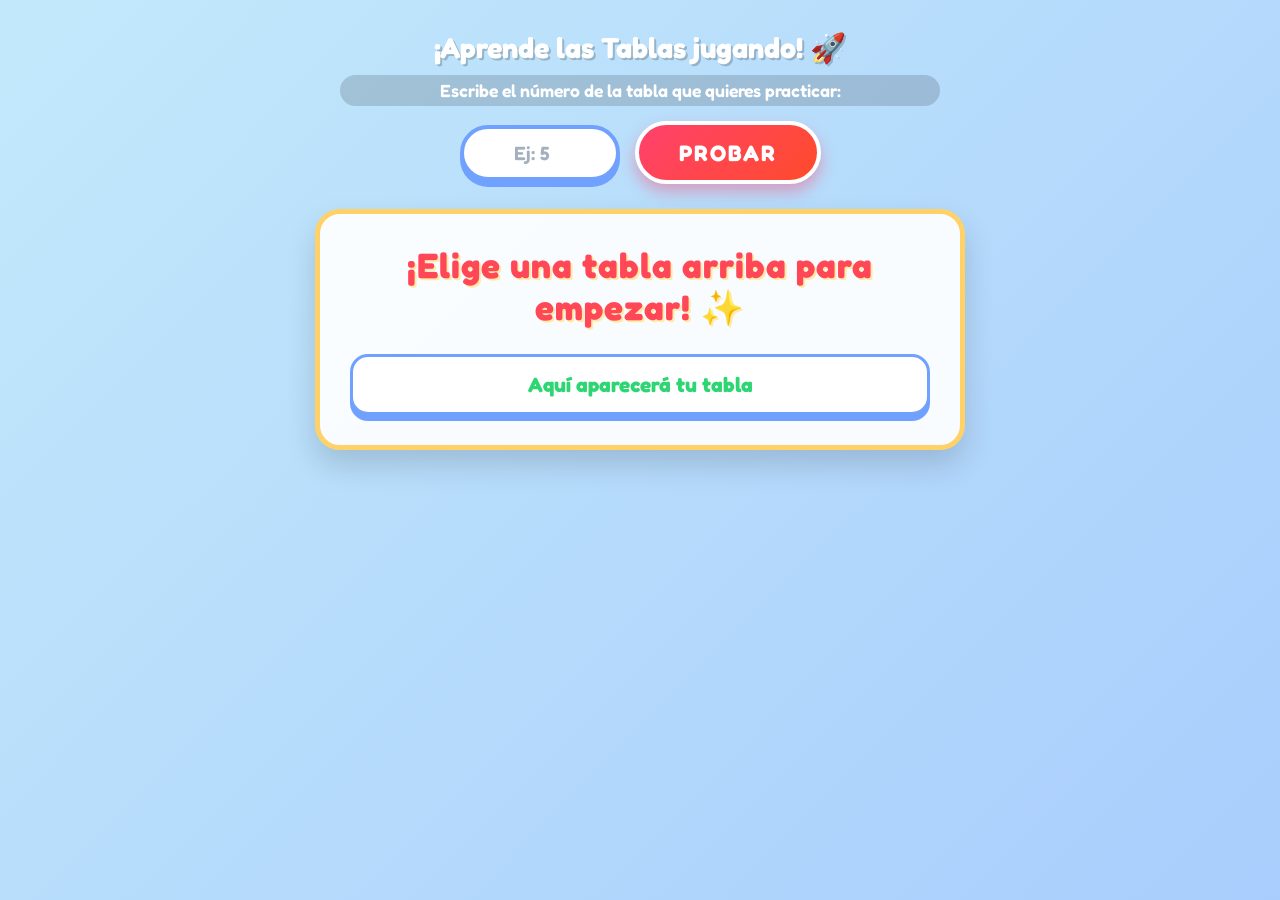
<file: tablas/index.html>
<!DOCTYPE html>
<html lang="es">
<head>
  <meta charset="UTF-8">
  <meta name="viewport" content="width=device-width, initial-scale=1.0">
  <title>Tabla de Multiplicar</title>
  <link rel="stylesheet" href="multiplicar.css">
</head>
<body>

  <!-- Sección superior con la caja de texto y el botón -->
  <div class="top">
    <h2>¡Aprende las Tablas jugando! 🚀</h2>
    <p class="instruccion">Escribe el número de la tabla que quieres practicar:</p>
    
    <div class="controles">
      <input type="number" id="txtNumero" placeholder="Ej: 5" class="input-tabla">
      <button class="btn" onclick="generarTablas()">PROBAR</button>
    </div>
  </div>

 <div class="tabla" id="divTabla">
    <h2>¡Elige una tabla arriba para empezar! ✨</h2>
    
    <div class="tabla-grid">
      <div class="fila">Aquí aparecerá tu tabla</div>
    </div>
  </div>

  <script src="multiplicar.js" defer></script>
</body>
</html>
</file>
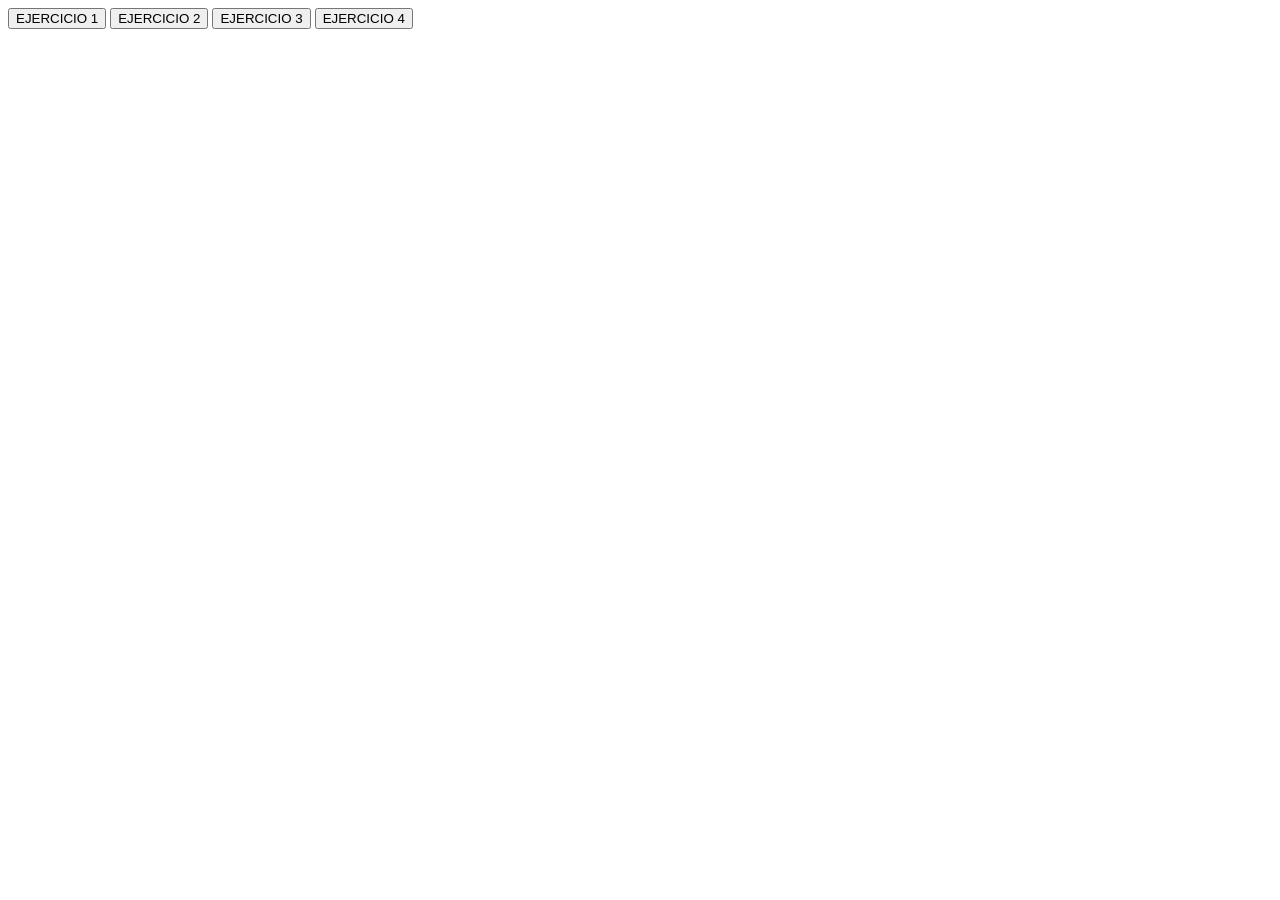
<file: ejercicio.html>
<!DOCTYPE html>
<html>
    <head>
        <script src="ejercicio.js"></script>

        <body>
            <button onclick="ejecutar(1)">EJERCICIO 1</button>
            <button onclick="ejecutar(2)">EJERCICIO 2</button>
            <button onclick="ejecutar(3)">EJERCICIO 3</button>
            <button onclick="ejecutar(4)">EJERCICIO 4</button>
        </body>
    </head>
</html>
</file>
<file: tablas/multiplicar.css>
/* Importamos una fuente infantil y divertida de Google Fonts */
@import url('https://fonts.googleapis.com/css2?family=Fredoka:wght@400;600;700&display=swap');

* {
  box-sizing: border-box;
  margin: 0;
  padding: 0;
  font-family: 'Fredoka', cursive, sans-serif;
}

body {
  /* Fondo animado con colores pasteles y suaves */
  background: linear-gradient(-45deg, #ff9a9e, #fecfef, #a1c4fd, #c2e9fb);
  background-size: 400% 400%;
  animation: fondoGradiente 12s ease infinite;
  display: flex;
  flex-direction: column;
  align-items: center;
  min-height: 100vh;
  padding: 30px 15px;
}

/* Animación para el movimiento suave del fondo */
@keyframes fondoGradiente {
  0% { background-position: 0% 50%; }
  50% { background-position: 100% 50%; }
  100% { background-position: 0% 50%; }
}

/* Sección superior con el Botón */
.top {
  width: 100%;
  max-width: 600px;
  display: flex;
  justify-content: center;
  margin-bottom: 25px;
}

/* Botón llamativo e interactivo tipo "juguete" */
.btn {
  background: linear-gradient(135deg, #ff416c, #ff4b2b);
  color: #ffffff;
  border: 4px solid #ffffff;
  padding: 14px 40px;
  font-size: 1.4rem;
  font-weight: 700;
  letter-spacing: 2px;
  border-radius: 50px;
  cursor: pointer;
  box-shadow: 0 8px 15px rgba(255, 65, 108, 0.4);
  transition: all 0.3s cubic-bezier(0.175, 0.885, 0.32, 1.275);
}

.btn:hover {
  transform: scale(1.1) rotate(-3deg);
  box-shadow: 0 12px 20px rgba(255, 65, 108, 0.6);
  background: linear-gradient(135deg, #ff4b2b, #ff416c);
}

.btn:active {
  transform: scale(0.95);
}

/* Contenedor Principal de la Tabla */
.tabla {
  background-color: rgba(255, 255, 255, 0.92);
  padding: 30px;
  border-radius: 25px;
  border: 5px solid #ffd166;
  box-shadow: 0 15px 30px rgba(0, 0, 0, 0.15);
  width: 100%;
  max-width: 650px;
  text-align: center;
}

.tabla h2 {
  color: #ff4757;
  margin-bottom: 25px;
  font-size: 2.2rem;
  font-weight: 700;
  text-shadow: 2px 2px 0px #ffeaa7;
  letter-spacing: 1px;
}

/* Grid de Tarjetas */
.tabla-grid {
  display: grid;
  grid-template-columns: repeat(auto-fit, minmax(140px, 1fr));
  gap: 15px;
}

/* Filas / Tarjetas Infantiles */
.fila {
  background: #ffffff;
  border: 3px solid #70a1ff;
  border-radius: 18px;
  padding: 15px 10px;
  font-size: 1.3rem;
  font-weight: 700;
  color: #2ed573;
  box-shadow: 0 6px 0px #70a1ff;
  transition: all 0.25s ease-in-out;
  cursor: pointer;
  user-select: none;
}

/* Efecto al pasar el mouse por cada tarjeta (animación divertida) */
.fila:hover {
  transform: translateY(-8px) scale(1.05);
  background-color: #fffa65;
  color: #ff3838;
  border-color: #ff3838;
  box-shadow: 0 12px 0px #ff3838;
}

/* Cambiamos colores alternados para que se vea multicolor y dinámico */
.fila:nth-child(2n) {
  border-color: #ff6b81;
  color: #ff6b81;
  box-shadow: 0 6px 0px #ff6b81;
}

.fila:nth-child(3n) {
  border-color: #ffa502;
  color: #ffa502;
  box-shadow: 0 6px 0px #ffa502;
}

.fila:nth-child(4n) {
  border-color: #1e90ff;
  color: #1e90ff;
  box-shadow: 0 6px 0px #1e90ff;
}

/* Ajustes Responsive para móviles */
@media (max-width: 480px) {
  .tabla-grid {
    grid-template-columns: 1fr;
  }

  .tabla {
    padding: 20px 15px;
  }

  .tabla h2 {
    font-size: 1.8rem;
  }

  .btn {
    font-size: 1.1rem;
    padding: 12px 30px;
  }
}

/* Estilo para la caja de texto interactiva */
.input-tabla {
  background-color: #ffffff;
  border: 4px solid #70a1ff;
  border-radius: 50px;
  padding: 12px 20px;
  font-size: 1.2rem;
  font-weight: 700;
  color: #2f3542;
  text-align: center;
  width: 160px;
  outline: none;
  box-shadow: 0 6px 0px #70a1ff;
  transition: all 0.25s ease;
}

.input-tabla:focus {
  border-color: #ff4757;
  box-shadow: 0 6px 0px #ff4757;
  transform: scale(1.05);
}

.input-tabla::placeholder {
  color: #a4b0be;
  font-weight: 600;
}

.top {
  flex-direction: column;
  gap: 10px;
  text-align: center;
}

.top h2 {
  color: #fff;
  font-size: 1.8rem;
  text-shadow: 2px 2px 0px rgba(0,0,0,0.2);
}

.instruccion {
  color: #ffffff;
  font-size: 1.1rem;
  font-weight: 600;
  background-color: rgba(0, 0, 0, 0.15);
  padding: 5px 15px;
  border-radius: 20px;
}

.controles {
  display: flex;
  gap: 15px;
  align-items: center;
  justify-content: center;
  margin-top: 5px;
}
</file>
